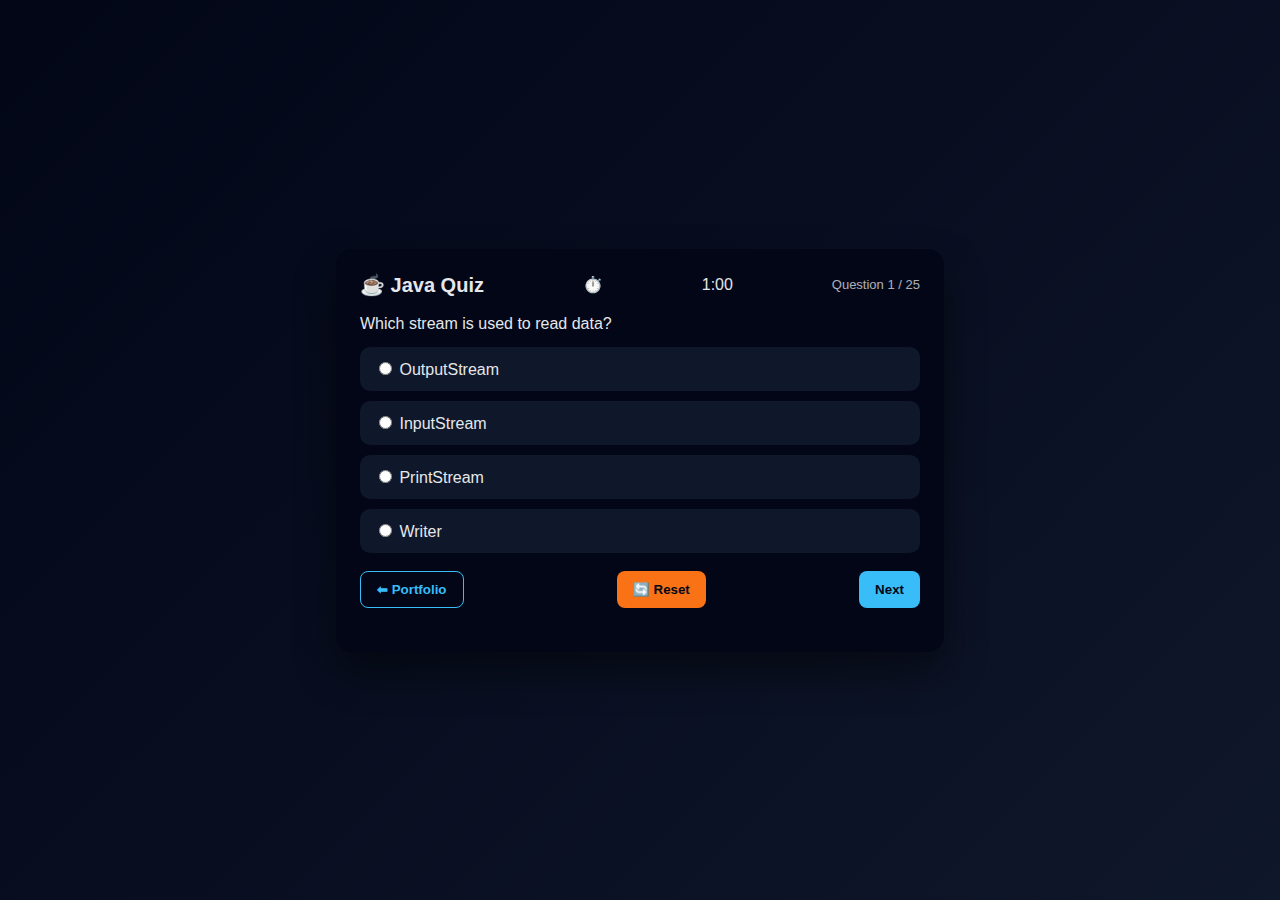
<file: games/quizzes/java-quiz/index.html>
<!DOCTYPE html>
<html lang="en">
<head>
    <meta charset="UTF-8">
    <title>Java Quiz</title>
    <meta name="viewport" content="width=device-width, initial-scale=1">

    <link rel="stylesheet" href="/css/style.css">

</head>

<body data-quiz="java">

<div class="quiz-card">
    <div class="quiz-header">
        <h2>☕ Java Quiz</h2>
        ⏱️ <span id="timer">1:00</span>

        <div class="progress" id="progress"></div>
    </div>

    <div class="question" id="question"></div>
    <div class="options" id="options"></div>

    <div class="actions">
        <button class="outline" onclick="goBack()">⬅ Portfolio</button>
        <button class="danger" onclick="resetQuiz()">🔄 Reset</button>
        <button class="primary" id="nextBtn" onclick="nextQuestion()">Next</button>
    </div>

    <div class="result" id="result"></div>
    <div class="review" id="review"></div>
</div>
<script src="/js/quiz-data.js"></script>
<script src="/js/quiz-engine.js"></script>
</body>
</html>
</file>
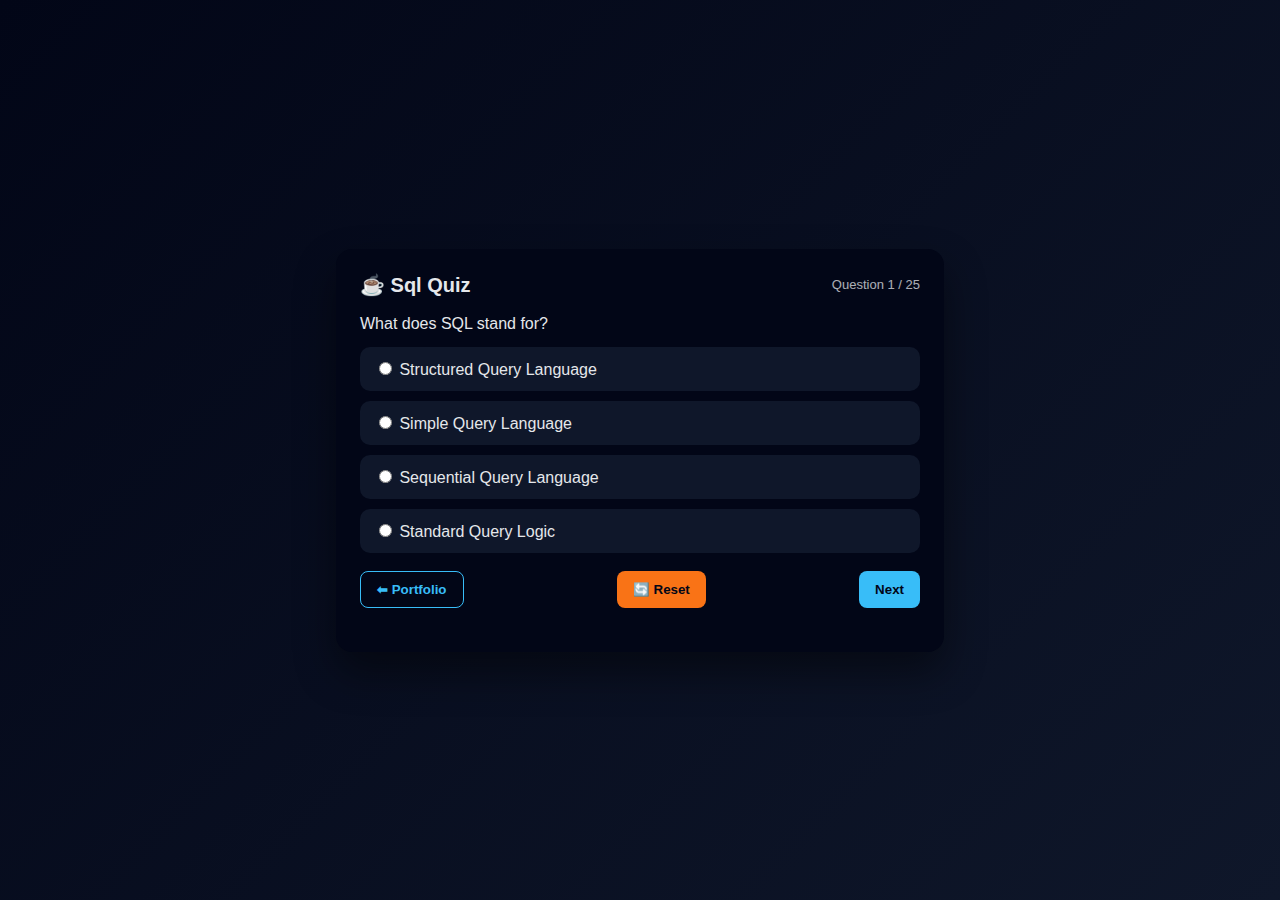
<file: games/quizzes/sql-quiz/index.html>
<!DOCTYPE html>
<html lang="en">
<head>
    <meta charset="UTF-8">
    <title>Java Quiz</title>
    <meta name="viewport" content="width=device-width, initial-scale=1">

    <style>
        body {
          margin: 0;
          font-family: "Segoe UI", Arial, sans-serif;
          background: linear-gradient(135deg, #020617, #0f172a);
          color: #e5e7eb;
          display: flex;
          justify-content: center;
          align-items: center;
          min-height: 100vh;
        }

        .quiz-card {
          width: 100%;
          max-width: 560px;
          background: #020617;
          border-radius: 16px;
          padding: 24px;
          box-shadow: 0 20px 40px rgba(0,0,0,0.45);
        }

        .quiz-header {
          display: flex;
          justify-content: space-between;
          align-items: center;
        }

        .quiz-header h2 {
          margin: 0;
          font-size: 20px;
        }

        .progress {
          font-size: 13px;
          opacity: 0.75;
        }

        .question {
          font-size: 16px;
          margin: 18px 0 14px;
        }

        .options label {
          display: block;
          padding: 12px 14px;
          margin-bottom: 10px;
          border-radius: 10px;
          background: #0f172a;
          cursor: pointer;
        }

        .options label:hover {
          background: rgba(56,189,248,0.15);
        }

        .actions {
          display: flex;
          justify-content: space-between;
          margin-top: 18px;
          gap: 10px;
          flex-wrap: wrap;
        }

        button {
          padding: 10px 16px;
          border-radius: 8px;
          border: none;
          cursor: pointer;
          font-weight: 600;
        }

        .primary {
          background: #38bdf8;
          color: #020617;
        }

        .outline {
          background: transparent;
          color: #38bdf8;
          border: 1px solid #38bdf8;
        }

        .danger {
          background: #f97316;
          color: #020617;
        }

        .result {
          margin-top: 20px;
          font-size: 16px;
          font-weight: bold;
          text-align: center;
          color: #22c55e;
        }

        .review {
          margin-top: 20px;
        }

        .review-item {
          background: #0f172a;
          padding: 14px;
          border-radius: 10px;
          margin-bottom: 12px;
        }

        .correct {
          color: #22c55e;
        }

        .wrong {
          color: #ef4444;
        }
    </style>
</head>

<body>

<div class="quiz-card">
    <div class="quiz-header">
        <h2>☕ Sql Quiz</h2>
        <div class="progress" id="progress"></div>
    </div>

    <div class="question" id="question"></div>
    <div class="options" id="options"></div>

    <div class="actions">
        <button class="outline" onclick="goBack()">⬅ Portfolio</button>
        <button class="danger" onclick="resetQuiz()">🔄 Reset</button>
        <button class="primary" id="nextBtn" onclick="nextQuestion()">Next</button>
    </div>

    <div class="result" id="result"></div>
    <div class="review" id="review"></div>
</div>

<script>
    const quiz = [
  {
    q: "What does SQL stand for?",
    options: [
      "Structured Query Language",
      "Simple Query Language",
      "Sequential Query Language",
      "Standard Query Logic"
    ],
    answer: 0
  },
  {
    q: "Which SQL statement is used to retrieve data?",
    options: ["GET", "SELECT", "FETCH", "READ"],
    answer: 1
  },
  {
    q: "Which clause is used to filter records?",
    options: ["ORDER BY", "GROUP BY", "WHERE", "HAVING"],
    answer: 2
  },
  {
    q: "Which SQL keyword is used to sort the result set?",
    options: ["SORT BY", "ORDER BY", "GROUP BY", "FILTER"],
    answer: 1
  },
  {
    q: "Which command is used to remove all records from a table?",
    options: ["DELETE", "DROP", "TRUNCATE", "REMOVE"],
    answer: 2
  },
  {
    q: "Which SQL function returns the number of rows?",
    options: ["SUM()", "COUNT()", "TOTAL()", "NUMBER()"],
    answer: 1
  },
  {
    q: "Which keyword is used to eliminate duplicate rows?",
    options: ["UNIQUE", "DISTINCT", "REMOVE", "FILTER"],
    answer: 1
  },
  {
    q: "Which JOIN returns only matching records from both tables?",
    options: ["LEFT JOIN", "RIGHT JOIN", "FULL JOIN", "INNER JOIN"],
    answer: 3
  },
  {
    q: "Which JOIN returns all records from the left table?",
    options: ["LEFT JOIN", "RIGHT JOIN", "INNER JOIN", "CROSS JOIN"],
    answer: 0
  },
  {
    q: "Which SQL statement is used to insert new data?",
    options: ["ADD", "INSERT INTO", "UPDATE", "CREATE"],
    answer: 1
  },
  {
    q: "Which statement is used to modify existing records?",
    options: ["MODIFY", "CHANGE", "UPDATE", "ALTER"],
    answer: 2
  },
  {
    q: "Which statement is used to delete records?",
    options: ["REMOVE", "DELETE", "DROP", "CLEAR"],
    answer: 1
  },
  {
    q: "Which constraint ensures unique values in a column?",
    options: ["PRIMARY KEY", "FOREIGN KEY", "UNIQUE", "NOT NULL"],
    answer: 2
  },
  {
    q: "Which constraint uniquely identifies each row?",
    options: ["UNIQUE", "NOT NULL", "FOREIGN KEY", "PRIMARY KEY"],
    answer: 3
  },
  {
    q: "Which clause is used with aggregate functions?",
    options: ["WHERE", "GROUP BY", "ORDER BY", "LIMIT"],
    answer: 1
  },
  {
    q: "Which clause filters grouped data?",
    options: ["WHERE", "GROUP BY", "HAVING", "ORDER BY"],
    answer: 2
  },
  {
    q: "Which function returns the highest value?",
    options: ["MAX()", "TOP()", "HIGH()", "UPPER()"],
    answer: 0
  },
  {
    q: "Which function returns the lowest value?",
    options: ["MIN()", "LOW()", "SMALL()", "BOTTOM()"],
    answer: 0
  },
  {
    q: "Which keyword is used to rename a column?",
    options: ["AS", "RENAME", "ALIAS", "CHANGE"],
    answer: 0
  },
  {
    q: "Which SQL statement creates a table?",
    options: ["NEW TABLE", "ADD TABLE", "CREATE TABLE", "MAKE TABLE"],
    answer: 2
  },
  {
    q: "Which statement deletes a table structure?",
    options: ["DELETE", "REMOVE", "TRUNCATE", "DROP"],
    answer: 3
  },
  {
    q: "Which operator is used to check a range?",
    options: ["IN", "LIKE", "BETWEEN", "ANY"],
    answer: 2
  },
  {
    q: "Which operator is used for pattern matching?",
    options: ["LIKE", "IN", "BETWEEN", "MATCH"],
    answer: 0
  },
  {
    q: "Which SQL clause limits the number of rows returned?",
    options: ["TOP", "LIMIT", "ROWNUM", "All of the above"],
    answer: 3
  },
  {
    q: "Which normal form removes partial dependency?",
    options: ["1NF", "2NF", "3NF", "BCNF"],
    answer: 1
  }
];


    let index = 0;
    let score = 0;
    let userAnswers = [];

function shuffleArray(array) {
      for (let i = array.length - 1; i > 0; i--) {
        const j = Math.floor(Math.random() * (i + 1));
        [array[i], array[j]] = [array[j], array[i]];
      }
    }

    function loadQuestion() {
      const q = quiz[index];
      document.getElementById("question").textContent = q.q;
      document.getElementById("progress").textContent =
        `Question ${index + 1} / ${quiz.length}`;

      document.getElementById("options").innerHTML =
        q.options.map((opt, i) => `
          <label>
            <input type="radio" name="opt" value="${i}">
            ${opt}
          </label>
        `).join("");

      document.getElementById("nextBtn").textContent =
        index === quiz.length - 1 ? "Submit" : "Next";
    }

    function nextQuestion() {
      const selected = document.querySelector("input[name=opt]:checked");
      if (!selected) {
        alert("Please select an answer");
        return;
      }

      const answer = parseInt(selected.value);
      userAnswers.push(answer);

      if (answer === quiz[index].answer) score++;

      index++;

      if (index < quiz.length) {

        loadQuestion();
      } else {
        showResult();
      }
    }

    function showResult() {
      document.getElementById("question").textContent = "🎉 Quiz Completed!";
      document.getElementById("options").innerHTML = "";
      document.getElementById("progress").textContent = "";
      document.getElementById("nextBtn").style.display = "none";

      document.getElementById("result").textContent =
        `Your Score: ${score} / ${quiz.length}`;

      const review = document.getElementById("review");
      review.innerHTML = "<h3>Review Answers</h3>";

      quiz.forEach((q, i) => {
        const correct = q.answer === userAnswers[i];
        review.innerHTML += `
          <div class="review-item">
            <b>Q${i + 1}. ${q.q}</b><br>
            Your Answer:
            <span class="${correct ? 'correct' : 'wrong'}">
              ${q.options[userAnswers[i]]}
            </span><br>
            Correct Answer:
            <span class="correct">${q.options[q.answer]}</span>
          </div>
        `;
      });
    }

    function resetQuiz() {
  index = 0;
  score = 0;
  userAnswers = [];

  shuffleArray(quiz); // 🔥 reshuffle on reset

  document.getElementById("result").textContent = "";
  document.getElementById("review").innerHTML = "";
  document.getElementById("nextBtn").style.display = "inline-block";
  loadQuestion();
}


    function goBack() {
      window.location.href = "../../../";
    }
shuffleArray(quiz);
    loadQuestion();
</script>

</body>
</html>
</file>
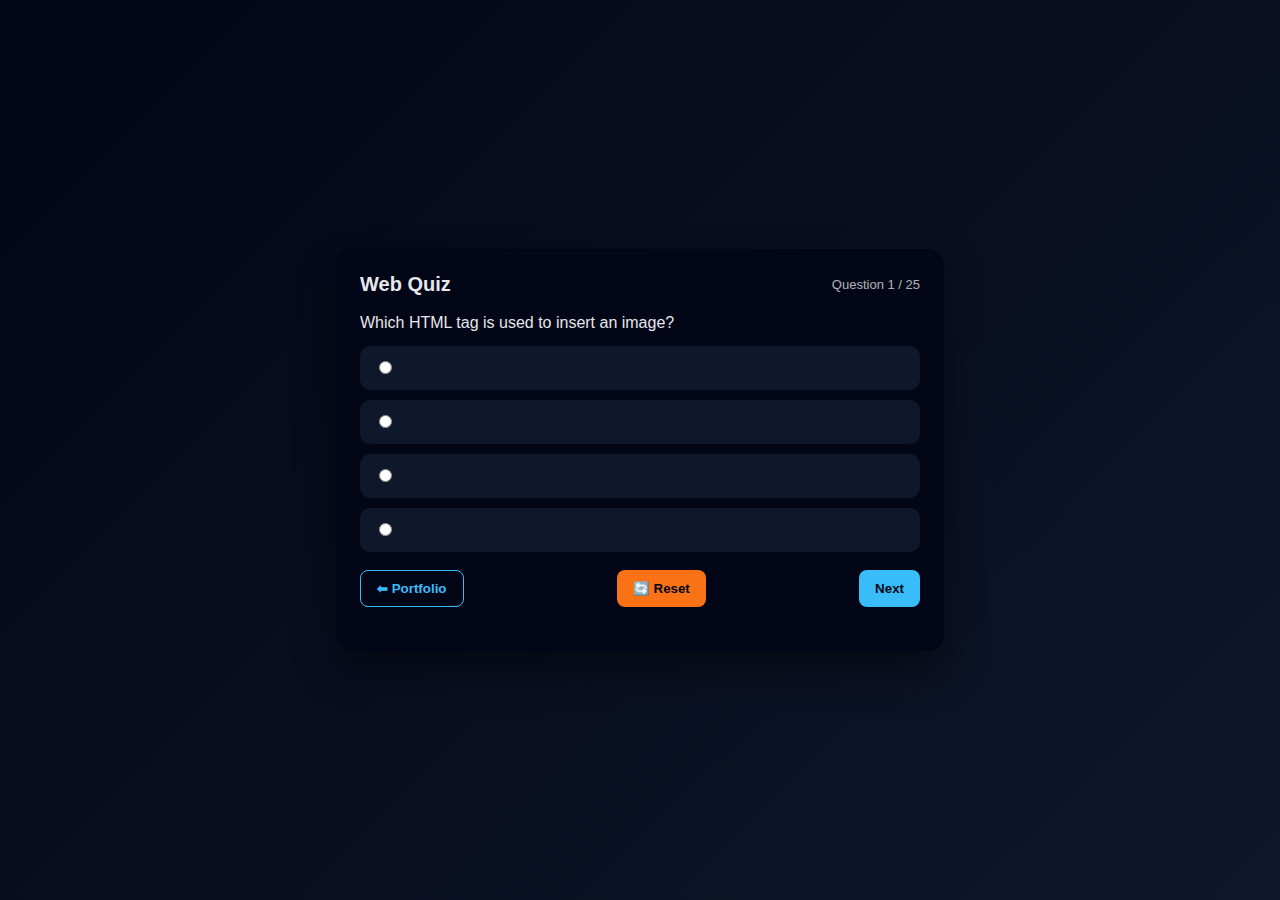
<file: games/quizzes/web-quiz/index.html>
<!DOCTYPE html>
<html lang="en">
<head>
    <meta charset="UTF-8">
    <title>Java Quiz</title>
    <meta name="viewport" content="width=device-width, initial-scale=1">

    <style>
        body {
          margin: 0;
          font-family: "Segoe UI", Arial, sans-serif;
          background: linear-gradient(135deg, #020617, #0f172a);
          color: #e5e7eb;
          display: flex;
          justify-content: center;
          align-items: center;
          min-height: 100vh;
        }

        .quiz-card {
          width: 100%;
          max-width: 560px;
          background: #020617;
          border-radius: 16px;
          padding: 24px;
          box-shadow: 0 20px 40px rgba(0,0,0,0.45);
        }

        .quiz-header {
          display: flex;
          justify-content: space-between;
          align-items: center;
        }

        .quiz-header h2 {
          margin: 0;
          font-size: 20px;
        }

        .progress {
          font-size: 13px;
          opacity: 0.75;
        }

        .question {
          font-size: 16px;
          margin: 18px 0 14px;
        }

        .options label {
          display: block;
          padding: 12px 14px;
          margin-bottom: 10px;
          border-radius: 10px;
          background: #0f172a;
          cursor: pointer;
        }

        .options label:hover {
          background: rgba(56,189,248,0.15);
        }

        .actions {
          display: flex;
          justify-content: space-between;
          margin-top: 18px;
          gap: 10px;
          flex-wrap: wrap;
        }

        button {
          padding: 10px 16px;
          border-radius: 8px;
          border: none;
          cursor: pointer;
          font-weight: 600;
        }

        .primary {
          background: #38bdf8;
          color: #020617;
        }

        .outline {
          background: transparent;
          color: #38bdf8;
          border: 1px solid #38bdf8;
        }

        .danger {
          background: #f97316;
          color: #020617;
        }

        .result {
          margin-top: 20px;
          font-size: 16px;
          font-weight: bold;
          text-align: center;
          color: #22c55e;
        }

        .review {
          margin-top: 20px;
        }

        .review-item {
          background: #0f172a;
          padding: 14px;
          border-radius: 10px;
          margin-bottom: 12px;
        }

        .correct {
          color: #22c55e;
        }

        .wrong {
          color: #ef4444;
        }
    </style>
</head>

<body>

<div class="quiz-card">
    <div class="quiz-header">
        <h2>Web Quiz</h2>
        <div class="progress" id="progress"></div>
    </div>

    <div class="question" id="question"></div>
    <div class="options" id="options"></div>

    <div class="actions">
        <button class="outline" onclick="goBack()">⬅ Portfolio</button>
        <button class="danger" onclick="resetQuiz()">🔄 Reset</button>
        <button class="primary" id="nextBtn" onclick="nextQuestion()">Next</button>
    </div>

    <div class="result" id="result"></div>
    <div class="review" id="review"></div>
</div>

<script>
    const quiz = [
  {
    q: "What does HTML stand for?",
    options: [
      "Hyper Text Markup Language",
      "High Text Machine Language",
      "Hyperlinks and Text Markup Language",
      "Home Tool Markup Language"
    ],
    answer: 0
  },
  {
    q: "Which HTML tag is used to create a hyperlink?",
    options: ["<link>", "<a>", "<href>", "<url>"],
    answer: 1
  },
  {
    q: "Which HTML tag is used to insert an image?",
    options: ["<image>", "<img>", "<src>", "<picture>"],
    answer: 1
  },
  {
    q: "Which attribute is required for the <img> tag?",
    options: ["title", "alt", "src", "href"],
    answer: 2
  },
  {
    q: "Which tag is used for the largest heading?",
    options: ["<h6>", "<h4>", "<heading>", "<h1>"],
    answer: 3
  },
  {
    q: "What does CSS stand for?",
    options: [
      "Colorful Style Sheets",
      "Creative Style System",
      "Cascading Style Sheets",
      "Computer Style Sheets"
    ],
    answer: 2
  },
  {
    q: "Which CSS property is used to change text color?",
    options: ["font-color", "text-color", "color", "background-color"],
    answer: 2
  },
  {
    q: "Which CSS property controls the text size?",
    options: ["font-style", "text-size", "font-size", "size"],
    answer: 2
  },
  {
    q: "Which symbol is used for ID selector in CSS?",
    options: [".", "#", "*", "&"],
    answer: 1
  },
  {
    q: "Which symbol is used for class selector in CSS?",
    options: ["#", ".", "*", "%"],
    answer: 1
  },
  {
    q: "Which CSS layout model arranges items in rows or columns?",
    options: ["Grid", "Block", "Inline", "Float"],
    answer: 0
  },
  {
    q: "Which CSS property is used to create space inside an element?",
    options: ["margin", "border", "padding", "spacing"],
    answer: 2
  },
  {
    q: "Which JavaScript keyword is used to declare a variable?",
    options: ["int", "var", "define", "letvar"],
    answer: 1
  },
  {
    q: "Which JavaScript keyword is block-scoped?",
    options: ["var", "let", "function", "static"],
    answer: 1
  },
  {
    q: "Which symbol is used for single-line comments in JavaScript?",
    options: ["<!-- -->", "/* */", "//", "#"],
    answer: 2
  },
  {
    q: "Which function is used to print output in console?",
    options: ["console.print()", "log()", "console.log()", "print()"],
    answer: 2
  },
  {
    q: "Which event occurs when a button is clicked?",
    options: ["onchange", "onmouseover", "onclick", "onload"],
    answer: 2
  },
  {
    q: "Which method is used to select an element by ID?",
    options: [
      "getElementByClass()",
      "getElementByName()",
      "getElementById()",
      "queryElement()"
    ],
    answer: 2
  },
  {
    q: "Which keyword is used to define a function in JavaScript?",
    options: ["method", "function", "define", "func"],
    answer: 1
  },
  {
    q: "Which operator is used for strict equality?",
    options: ["==", "=", "===", "!="],
    answer: 2
  },
  {
    q: "Which JavaScript data type stores true or false?",
    options: ["String", "Boolean", "Number", "Object"],
    answer: 1
  },
  {
    q: "Which method converts JSON string into JavaScript object?",
    options: ["JSON.parse()", "JSON.stringify()", "JSON.convert()", "JSON.object()"],
    answer: 0
  },
  {
    q: "Which method converts JavaScript object into JSON string?",
    options: ["JSON.parse()", "JSON.stringify()", "JSON.encode()", "JSON.toText()"],
    answer: 1
  },
  {
    q: "Which HTTP method is used to send data to server?",
    options: ["GET", "POST", "FETCH", "SEND"],
    answer: 1
  },
  {
    q: "Which status code means 'Success'?",
    options: ["404", "500", "200", "301"],
    answer: 2
  }
];

    let index = 0;
    let score = 0;
    let userAnswers = [];

function shuffleArray(array) {
      for (let i = array.length - 1; i > 0; i--) {
        const j = Math.floor(Math.random() * (i + 1));
        [array[i], array[j]] = [array[j], array[i]];
      }
    }

    function loadQuestion() {
      const q = quiz[index];
      document.getElementById("question").textContent = q.q;
      document.getElementById("progress").textContent =
        `Question ${index + 1} / ${quiz.length}`;

      document.getElementById("options").innerHTML =
        q.options.map((opt, i) => `
          <label>
            <input type="radio" name="opt" value="${i}">
            ${opt}
          </label>
        `).join("");

      document.getElementById("nextBtn").textContent =
        index === quiz.length - 1 ? "Submit" : "Next";
    }

    function nextQuestion() {
      const selected = document.querySelector("input[name=opt]:checked");
      if (!selected) {
        alert("Please select an answer");
        return;
      }

      const answer = parseInt(selected.value);
      userAnswers.push(answer);

      if (answer === quiz[index].answer) score++;

      index++;

      if (index < quiz.length) {

        loadQuestion();
      } else {
        showResult();
      }
    }

    function showResult() {
      document.getElementById("question").textContent = "🎉 Quiz Completed!";
      document.getElementById("options").innerHTML = "";
      document.getElementById("progress").textContent = "";
      document.getElementById("nextBtn").style.display = "none";

      document.getElementById("result").textContent =
        `Your Score: ${score} / ${quiz.length}`;

      const review = document.getElementById("review");
      review.innerHTML = "<h3>Review Answers</h3>";

      quiz.forEach((q, i) => {
        const correct = q.answer === userAnswers[i];
        review.innerHTML += `
          <div class="review-item">
            <b>Q${i + 1}. ${q.q}</b><br>
            Your Answer:
            <span class="${correct ? 'correct' : 'wrong'}">
              ${q.options[userAnswers[i]]}
            </span><br>
            Correct Answer:
            <span class="correct">${q.options[q.answer]}</span>
          </div>
        `;
      });
    }

    function resetQuiz() {
  index = 0;
  score = 0;
  userAnswers = [];

  shuffleArray(quiz); // 🔥 reshuffle on reset

  document.getElementById("result").textContent = "";
  document.getElementById("review").innerHTML = "";
  document.getElementById("nextBtn").style.display = "inline-block";
  loadQuestion();
}


    function goBack() {
      window.location.href = "../../../";
    }
shuffleArray(quiz);
    loadQuestion();
</script>

</body>
</html>
</file>
<file: css/style.css>
body {
          margin: 0;
          font-family: "Segoe UI", Arial, sans-serif;
          background: linear-gradient(135deg, #020617, #0f172a);
          color: #e5e7eb;
          display: flex;
          justify-content: center;
          align-items: center;
          min-height: 100vh;
        }

        .quiz-card {
          width: 100%;
          max-width: 560px;
          background: #020617;
          border-radius: 16px;
          padding: 24px;
          box-shadow: 0 20px 40px rgba(0,0,0,0.45);
        }

        .quiz-header {
          display: flex;
          justify-content: space-between;
          align-items: center;
        }

        .quiz-header h2 {
          margin: 0;
          font-size: 20px;
        }

        .progress {
          font-size: 13px;
          opacity: 0.75;
        }

        .question {
          font-size: 16px;
          margin: 18px 0 14px;
        }

        .options label {
          display: block;
          padding: 12px 14px;
          margin-bottom: 10px;
          border-radius: 10px;
          background: #0f172a;
          cursor: pointer;
        }

        .options label:hover {
          background: rgba(56,189,248,0.15);
        }

        .actions {
          display: flex;
          justify-content: space-between;
          margin-top: 18px;
          gap: 10px;
          flex-wrap: wrap;
        }

        button {
          padding: 10px 16px;
          border-radius: 8px;
          border: none;
          cursor: pointer;
          font-weight: 600;
        }

        .primary {
          background: #38bdf8;
          color: #020617;
        }

        .outline {
          background: transparent;
          color: #38bdf8;
          border: 1px solid #38bdf8;
        }

        .danger {
          background: #f97316;
          color: #020617;
        }

        .result {
          margin-top: 20px;
          font-size: 16px;
          font-weight: bold;
          text-align: center;
          color: #22c55e;
        }

        .review {
          margin-top: 20px;
        }

        .review-item {
          background: #0f172a;
          padding: 14px;
          border-radius: 10px;
          margin-bottom: 12px;
        }

        .correct {
          color: #22c55e;
        }

        .wrong {
          color: #ef4444;
        }
</file>
